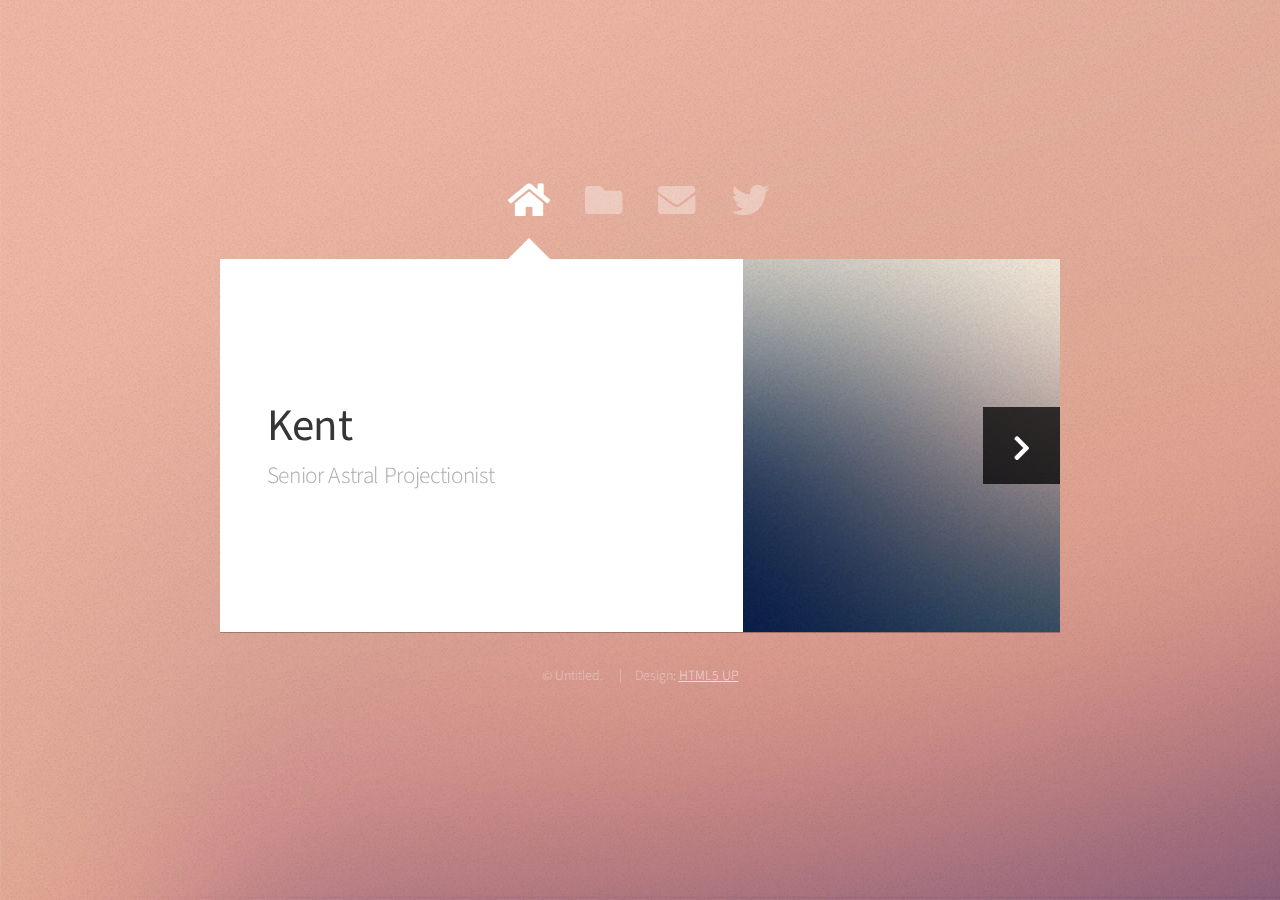
<file: index.html>
<!DOCTYPE HTML>
<html>

<head>
    <title>Web Fundamentals Workshop</title>
    <meta charset="utf-8" />
    <meta name="viewport" content="width=device-width, initial-scale=1, user-scalable=no" />
    <link rel="stylesheet" href="assets/css/main.css" />
    <noscript><link rel="stylesheet" href="assets/css/noscript.css" /></noscript>
</head>

<body class="is-preload">

    <!-- Wrapper-->
    <div id="wrapper">

        <!-- Nav -->
        <nav id="nav">
            <a href="#" class="icon solid fa-home"><span>Home</span></a>
            <a href="#work" class="icon solid fa-folder"><span>Work</span></a>
            <a href="#contact" class="icon solid fa-envelope"><span>Contact</span></a>
            <a href="https://twitter.com/ajlkn" class="icon brands fa-twitter"><span>Twitter</span></a>
        </nav>

        <!-- Main -->
        <div id="main">

            <!-- Me -->
            <article id="home" class="panel intro">
                <header>
                    <h1>Kent</h1>
                    <p>Senior Astral Projectionist</p>
                </header>
                <a href="#work" class="jumplink pic">
                    <span class="arrow icon solid fa-chevron-right"><span>See my work</span></span>
                    <img src="images/me.jpg" alt="" />
                </a>
            </article>

            <!-- Work -->
            <article id="work" class="panel">
                <header>
                    <h2>上課練習</h2>
                </header>
                <p>
                    網頁程式設計程式練習
                </p>
                <section>
                    <div class="row">
                        <div class="col-4 col-6-medium col-12-small">
                            <a href="HelloHTML/index.html" class="image fit"><img src="images/hellohtml.png" alt=""></a>
                        </div>
                        <div class="col-4 col-6-medium col-12-small">
                            <a href="HelloJavaScript/index.html" class="image fit"><img src="images/pic02.jpg" alt=""></a>
                        </div>
                        <div class="col-4 col-6-medium col-12-small">
                            <a href="boxmoble/box_model.html" class="image fit"><img src="images/pic03.jpg" alt=""></a>
                        </div>
                        <div class="col-4 col-6-medium col-12-small">
                            <a href="Speech_bubble/index.html" class="image fit"><img src="images/pic04.jpg" alt=""></a>
                        </div>
                        <div class="col-4 col-6-medium col-12-small">
                            <a href="Roll _the_wheel/index.html" class="image fit"><img src="images/pic05.jpg" alt=""></a>
                        </div>
                        <div class="col-4 col-6-medium col-12-small">
                            <a href="#" class="image fit"><img src="images/pic06.jpg" alt=""></a>
                        </div>
                        <div class="col-4 col-6-medium col-12-small">
                            <a href="#" class="image fit"><img src="images/pic07.jpg" alt=""></a>
                        </div>
                        <div class="col-4 col-6-medium col-12-small">
                            <a href="#" class="image fit"><img src="images/pic08.jpg" alt=""></a>
                        </div>
                        <div class="col-4 col-6-medium col-12-small">
                            <a href="#" class="image fit"><img src="images/pic09.jpg" alt=""></a>
                        </div>
                        <div class="col-4 col-6-medium col-12-small">
                            <a href="#" class="image fit"><img src="images/pic10.jpg" alt=""></a>
                        </div>
                        <div class="col-4 col-6-medium col-12-small">
                            <a href="#" class="image fit"><img src="images/pic11.jpg" alt=""></a>
                        </div>
                        <div class="col-4 col-6-medium col-12-small">
                            <a href="#" class="image fit"><img src="images/pic12.jpg" alt=""></a>
                        </div>
                    </div>
                </section>
            </article>

            <!-- Contact -->
            <article id="contact" class="panel">
                <header>
                    <h2>Contact Me</h2>
                </header>
                <form action="#" method="post">
                    <div>
                        <div class="row">
                            <div class="col-6 col-12-medium">
                                <input type="text" name="name" placeholder="Name" />
                            </div>
                            <div class="col-6 col-12-medium">
                                <input type="text" name="email" placeholder="Email" />
                            </div>
                            <div class="col-12">
                                <input type="text" name="subject" placeholder="Subject" />
                            </div>
                            <div class="col-12">
                                <textarea name="message" placeholder="Message" rows="6"></textarea>
                            </div>
                            <div class="col-12">
                                <input type="submit" value="Send Message" />
                            </div>
                        </div>
                    </div>
                </form>
            </article>

        </div>

        <!-- Footer -->
        <div id="footer">
            <ul class="copyright">
                <li>&copy; Untitled.</li>
                <li>Design: <a href="http://html5up.net">HTML5 UP</a></li>
            </ul>
        </div>

    </div>

    <!-- Scripts -->
    <script src="assets/js/jquery.min.js"></script>
    <script src="assets/js/browser.min.js"></script>
    <script src="assets/js/breakpoints.min.js"></script>
    <script src="assets/js/util.js"></script>
    <script src="assets/js/main.js"></script>

</body>

</html>
</file>
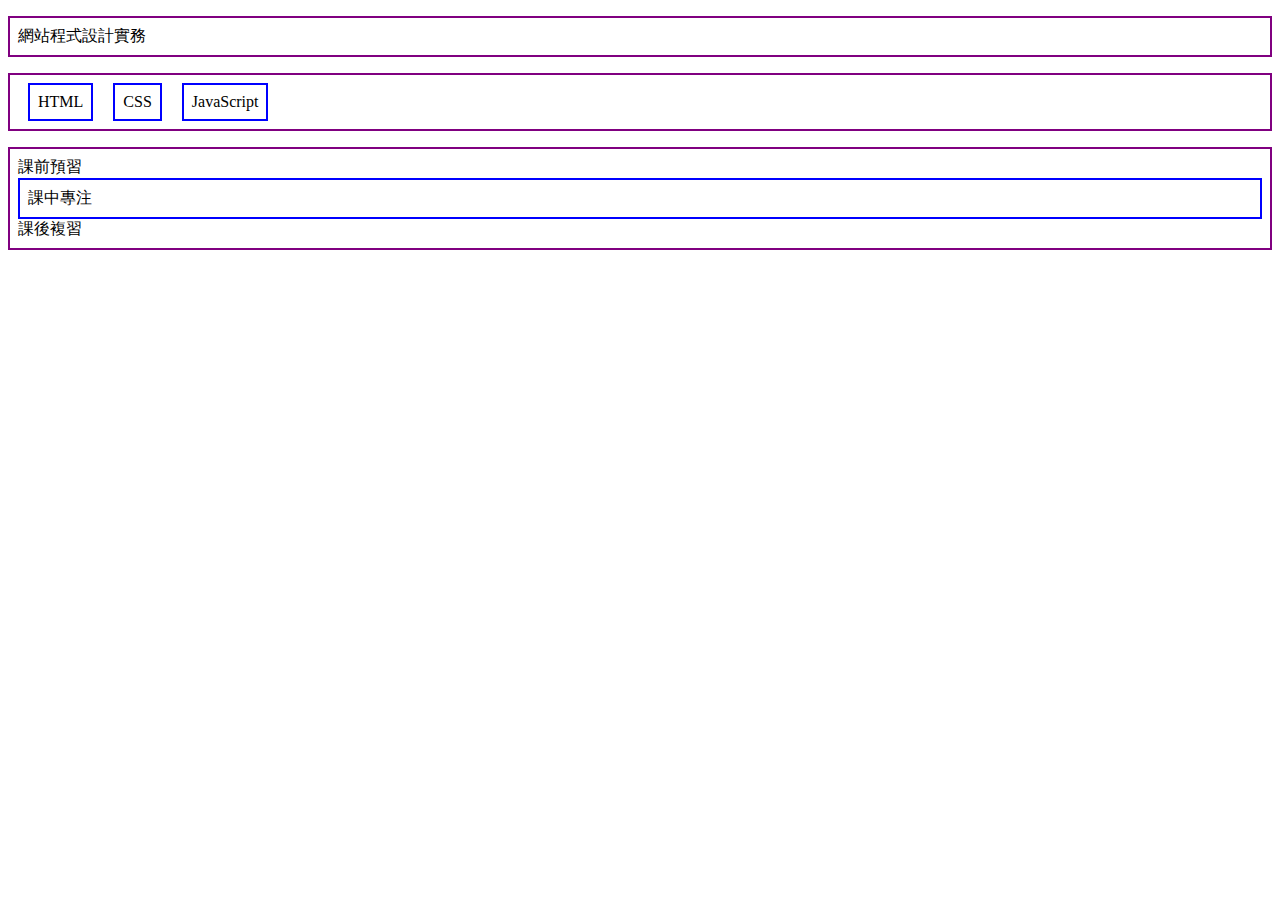
<file: boxmoble/index.html>
<!DOCTYPE html>
<html>

<head>
    <meta charset="utf-8">
    <title></title>
    <link rel="stylesheet" href="style.css">
</head>

<body>
    <p>網站程式設計實務</p>
    <ul>
        <li>HTML</li>
        <li>CSS</li>
        <li>JavaScript</li>
    </ul>
    <p>課前預習<span class="block">課中專注</span>課後<span>複習</span></p>
</body>

</html>
</file>
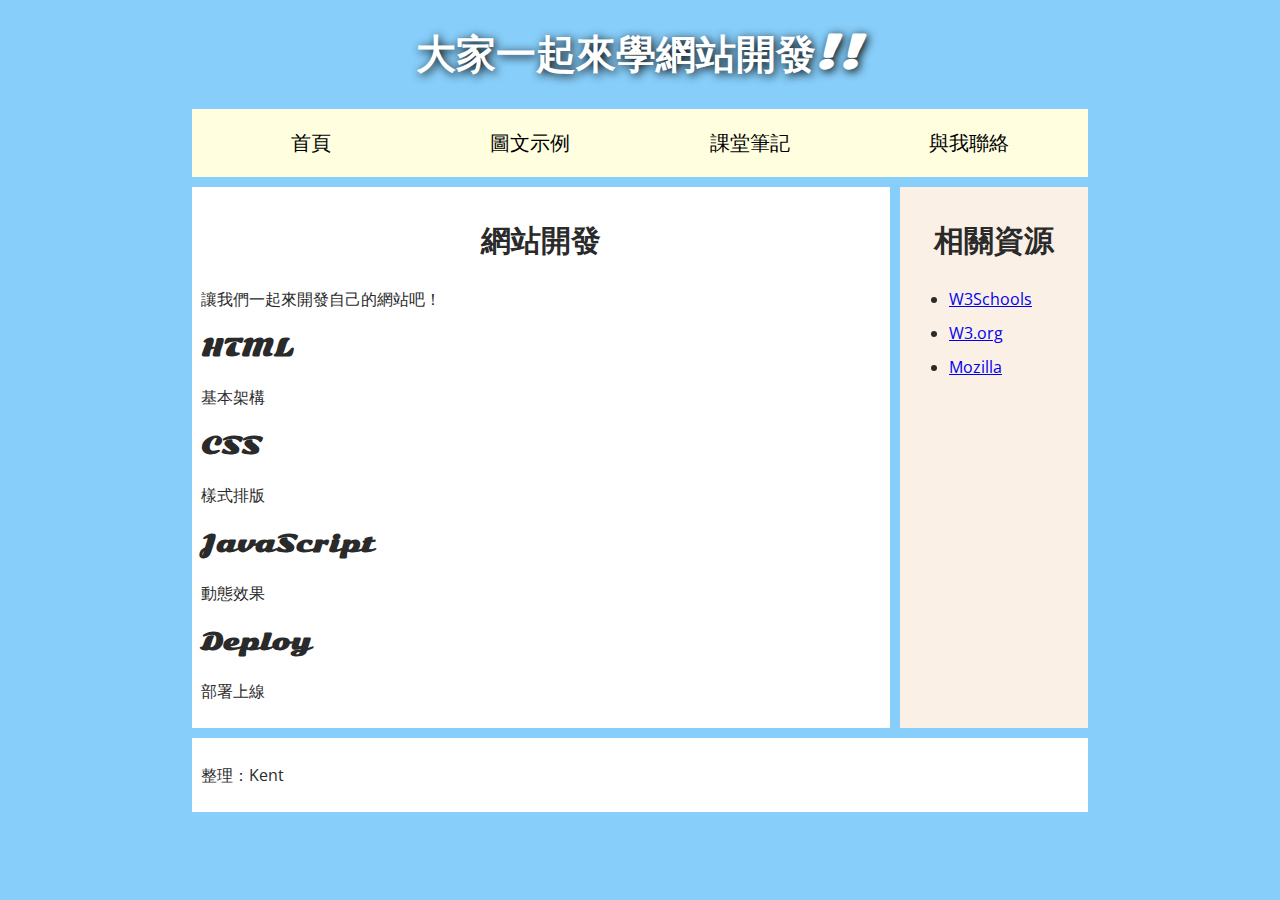
<file: HelloHTML/index.html>
<!DOCTYPE html>
<html>
    <head>
        <meta charset="utf-8">
        <title>My Web</title>
        <link rel="stylesheet" href="https://fonts.googleapis.com/css?family=Open+Sans+Condensed:300|Sonsie+One">
        <link rel="stylesheet" href="style.css">
    </head>
    <body>
        <header>
            <h1>大家一起來學網站開發!!</h1>
        </header>
        <nav>
            <ul>
                <li><a href="#">首頁</a></li>
                <li><a href="images.html">圖文示例</a></li>
                <li><a href="#">課堂筆記</a></li>
                <li><a href="contact_us.html">與我聯絡</a></li>
            </ul>
        </nav>
        <main>
            <article>
                <h2>網站開發</h2>
                <p>讓我們一起來開發自己的網站吧！</p>
                <h3>HTML</h3>
                <p>基本架構</p>
                <h3>CSS</h3>
                <p>樣式排版</p>
                <h3>JavaScript</h3>
                <p>動態效果</p>
                <h3>Deploy</h3>
                <p>部署上線</p>
            </article>
            <aside>
                <h2>相關資源</h2>
                <ul>
                    <li><a target="_blank" href="https://www.w3schools.com/tags/tag_html.asp">W3Schools</a></li>
                    <li><a target="_blank" href="https://html.spec.whatwg.org/">W3.org</a></li>
                    <li><a target="_blank" href="https://developer.mozilla.org/zh-TW/docs/Learn/HTML/Introduction_to_HTML">Mozilla</a></li>
                </ul>
            </aside>
        </main>
        <footer>
            <p>整理：Kent</p>
        </footer>
    </body>
</html>
</file>
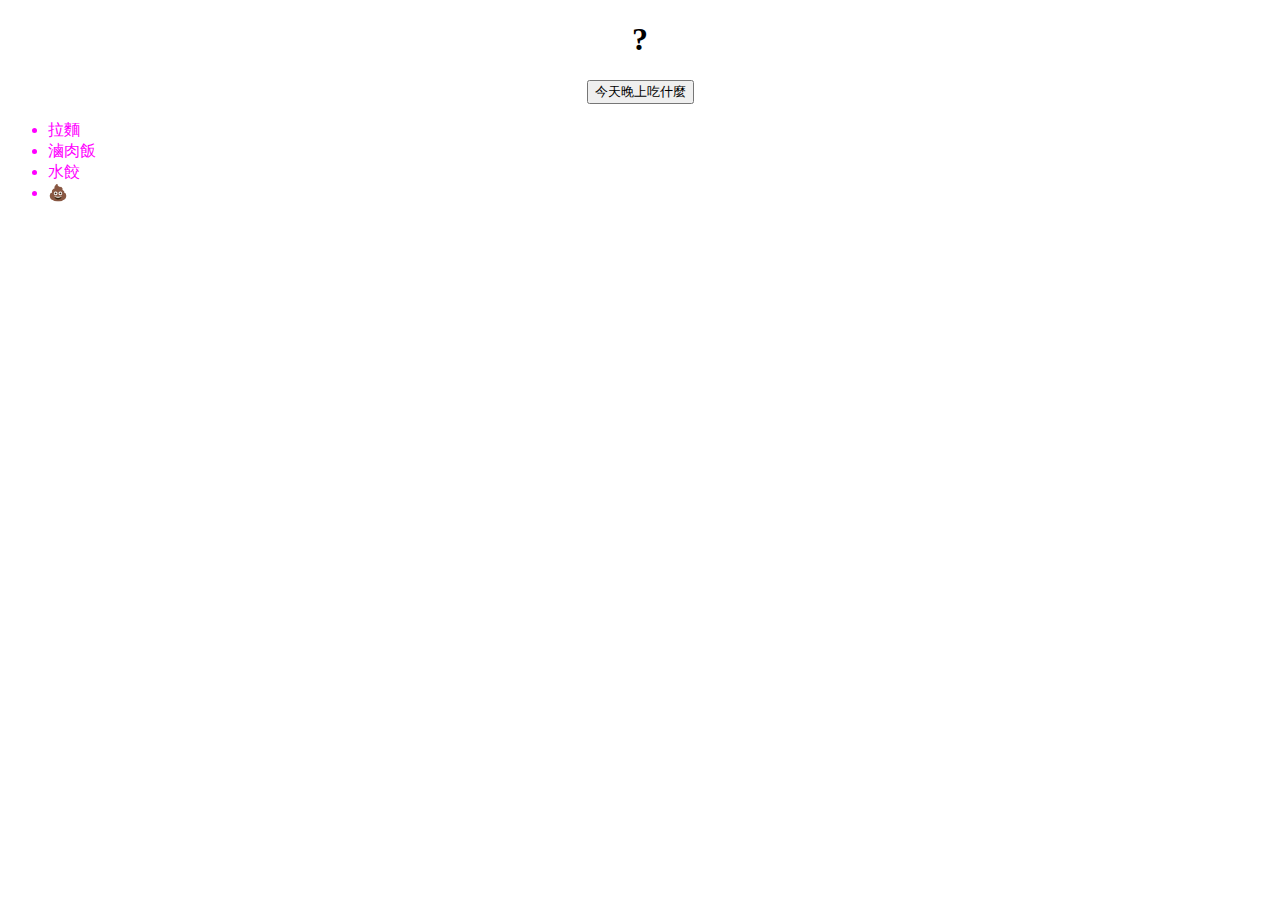
<file: HelloJavaScript/index.html>
<!DOCTYPE html>
<html>

<head>
    <meta charset="utf-8">
    <title></title>
    <link rel="stylesheet" href="style.css">
</head>

<body>
    <h1>?</h1>
    <input type="button" value="今天晚上吃什麼">
    <ul>
        <li>拉麵</li>
        <li>滷肉飯</li>
        <li>水餃</li>
        <li>💩</li>
    </ul>
    <script src="https://code.jquery.com/jquery-3.6.0.min.js"></script>
    <script src="main.js" async defer></script>
</body>

</html>
</file>
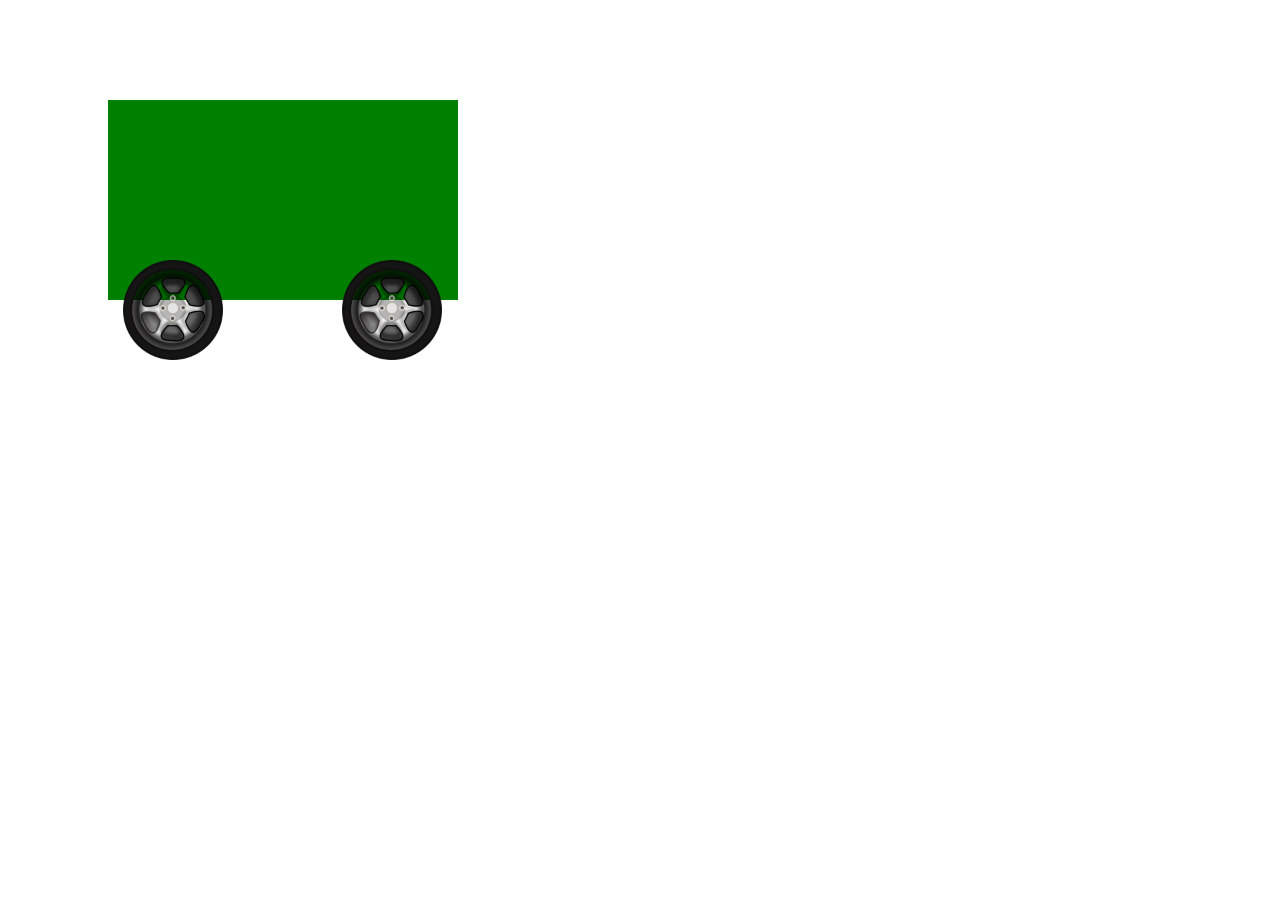
<file: Roll _the_wheel/index.html>
<!DOCTYPE html>
<html>

<head>
    <meta charset="utf-8">
    <title></title>
    <link rel="stylesheet" href="style.css">
</head>

<body>
    <div id="rect"></div>
    <img id="wheel1" src="wheel-md.png">
    <img id="wheel2" src="wheel-md.png">
</body>

</html>
</file>
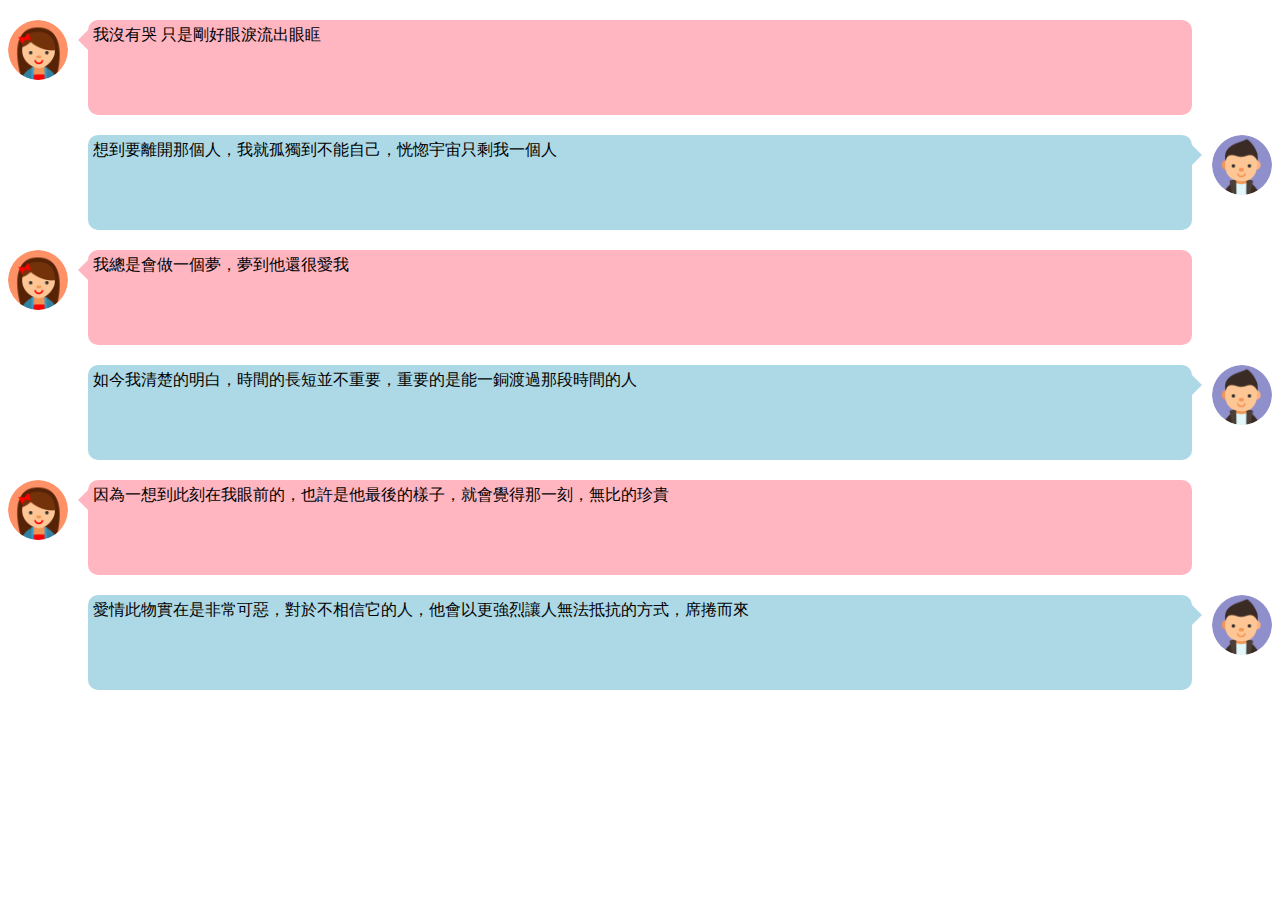
<file: Speech_bubble/index.html>
<!DOCTYPE html>
<html>

<head>
    <meta charset="utf-8">
    <title></title>
    <link rel="stylesheet" href="style.css">
</head>

<body>
    <div class="chatOdd">
        <img src="girl.png">
        <div class="triAngleToLeft"></div>
        <div class="textRight">我沒有哭 只是剛好眼淚流出眼眶</div>
    </div>
    <div class="chatEven">
        <img src="boy.png">
        <div class="triAngleToRight"></div>
        <div class="textLeft">想到要離開那個人，我就孤獨到不能自己，恍惚宇宙只剩我一個人</div>
    </div>
    <div class="chatOdd">
        <img src="girl.png">
        <div class="triAngleToLeft"></div>
        <div class="textRight">我總是會做一個夢，夢到他還很愛我</div>
    </div>

    <div class="chatEven">
        <img src="boy.png">
        <div class="triAngleToRight"></div>
        <div class="textLeft">如今我清楚的明白，時間的長短並不重要，重要的是能一銅渡過那段時間的人</div>
    </div>

    <div class="chatOdd">
        <img src="girl.png">
        <div class="triAngleToLeft"></div>
        <div class="textRight">因為一想到此刻在我眼前的，也許是他最後的樣子，就會覺得那一刻，無比的珍貴</div>
    </div>

    <div class="chatEven">
        <img src="boy.png">
        <div class="triAngleToRight"></div>
        <div class="textLeft">愛情此物實在是非常可惡，對於不相信它的人，他會以更強烈讓人無法抵抗的方式，席捲而來</div>
    </div>
</body>

</html>
</file>
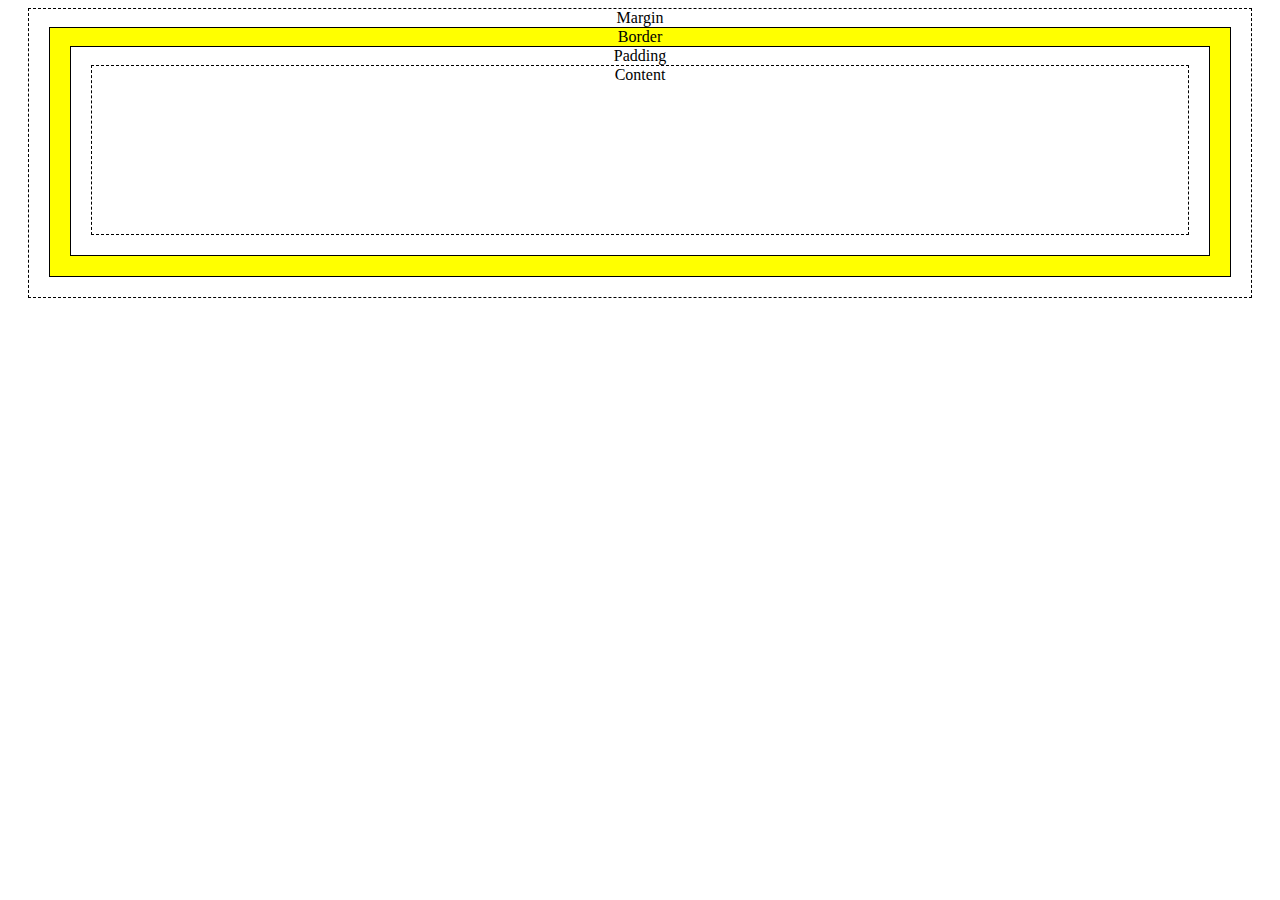
<file: boxmoble/box_model.html>
<!DOCTYPE html>
<html>

<head>
    <meta charset="utf-8">
    <title></title>
    <link rel="stylesheet" href="style_box_model.css">
</head>

<body>
    <div id="BoxMargin">Margin
        <div id="BoxBorder">Border
            <div id="BoxPadding">Padding
                <div id="BoxContent">Content</div>
            </div>
        </div>
    </div>
</body>

</html>
</file>
<file: assets/css/noscript.css>
/* Wrapper */

	#wrapper {
		opacity: 1 !important;
	}

/* Nav */

	#nav a {
		opacity: 1.0;
	}

		#nav a:before, #nav a:after {
			display: none;
		}

		#nav a span {
			top: 0;
			opacity: 1.0;
		}

			#nav a span:after {
				display: none;
			}

/* Main */

	#main {
		background: none;
		box-shadow: none;
	}

		#main > .panel {
			background: #ffffff;
			margin-bottom: 2em;
		}

			#main > .panel:last-child {
				margin-bottom: 0;
			}
</file>
<file: boxmoble/style.css>
p,
ul {
    border: 2px solid purple;
    padding: .5em;
}

.block,
li {
    border: 2px solid blue;
    padding: .5em;
}

ul {
    display: flex;
    list-style: none;
}

li {
    margin: 0px 10px;
}

.block {
    display: block;
}
</file>
<file: HelloHTML/style.css>
/* || General setup */

html, body {
    margin: 0;
    padding: 0;
  }
  
  html {
    font-size: 10px;
    background-color: lightskyblue;
  }
  
  body {
    width: 70%;
    margin: 0 auto;
  }
  
  /* || typography */
  
  h1, h2, h3 {
    font-family: 'Sonsie One', cursive;
    color: #2a2a2a;
  }
  
  p, input, li {
    font-family: 'Open Sans Condensed', sans-serif;
    color: #2a2a2a;
  }
  
  h1 {
    font-size: 4rem;
    text-align: center;
    color: white;
    text-shadow: 2px 2px 10px black;
  }
  
  h2 {
    font-size: 3rem;
    text-align: center;
  }
  
  h3 {
    font-size: 2.2rem;
  }
  
  p, li {
    font-size: 1.6rem;
    line-height: 1.5;
  }
  
  /* || header layout */
  
  nav, article, aside, footer {
    background-color: white;
    padding: 1%;
  }
  
  nav {
    height: 50px;
    background-color: lightyellow;
    display: flex;
    margin-bottom: 10px;
  }
  
  nav ul {
    padding: 0;
    list-style-type: none;
    flex: 2;
    display: flex;
  }
  
  nav li {
    display: inline;
    text-align: center;
    flex: 1;
  }
  
  nav a {
    display: inline-block;
    font-size: 2rem;
    text-transform: uppercase;
    text-decoration: none;
    color: black;
  }
  
  nav form {
    flex: 1;
    display: flex;
    align-items: center;
    height: 100%;
    padding: 0 2em;
  }
  
  input {
    font-size: 1.6rem;
    height: 32px;
  }
  
  input[type="search"] {
    flex: 3;
  }
  
  input[type="submit"] {
    flex: 1;
    margin-left: 1rem;
    background: #333;
    border: 0;
    color: white;
  }
  
  /* || main layout */
  
  main {
    display: flex;
  }
  
  article {
    flex: 4;
  }
  
  aside {
    flex: 1;
    margin-left: 10px;
    background-color: linen;
  }
  
  aside li {
    padding-bottom: 10px;
  }
  
  footer {
    margin-top: 10px;
  }
</file>
<file: HelloJavaScript/style.css>
body{
    text-align: center;
    }
li{
    text-align: left;
    color: #FF00FF;
}
</file>
<file: Roll _the_wheel/style.css>
div {
    width: 350px;
    height: 200px;
    margin: 100px 0px 0px 100px;
    background-color: green;
}

img {
    width: 100px;
    height: 100px;
    margin: -40px 0px 0px 115px;
}

img {
    -webkit-animation: 'rotate1' 3s linear infinite;
    animation: 'rotate1' 3s linear infinite;
}

@-webkit-keyframes rotate1 {
    from {
        transform: rotate(0deg);
    }
    to {
        transform: rotate(360deg);
    }
}

@keyframes rotate1 {
    from {
        transform: rotate(0deg);
    }
    to {
        transform: rotate(360deg);
    }
}
</file>
<file: Speech_bubble/style.css>
img {
    width: 60px;
    height: 60px;
    border-radius: 50%;
}

.chatOdd img {
    float: left;
}

.chatEven img {
    float: right;
}

.textLeft,
.textRight {
    height: 85px;
    margin: 20px 80px;
    padding: 5px;
    border-radius: 10px;
}

.textLeft {
    background-color: lightblue;
}

.textRight {
    background-color: lightpink;
}

.triAngleToLeft {
    border-color: transparent lightpink transparent transparent;
    border-style: solid;
    border-width: 10px;
    width: 0px;
    height: 0px;
    float: left;
    margin-top: 10px;
}

.triAngleToRight {
    border-color: transparent transparent transparent lightblue;
    border-style: solid;
    border-width: 10px;
    width: 0px;
    height: 0px;
    float: right;
    margin-top: 10px;
}
</file>
<file: boxmoble/style_box_model.css>
div {
    border: 1px solid black;
    margin: 20px;
    text-align: center;
    margin-top: 0px;
}

#BoxContent {
    padding-bottom: 150px;
    border: 1px dashed black;
}

#BoxMargin {
    border: 1px dashed black;
}

#BoxBorder {
    background-color: yellow;
}

#BoxPadding {
    background-color: white;
}
</file>
<file: assets/css/main.css>
@import url("https://fonts.googleapis.com/css?family=Source+Sans+Pro:300,400,300italic,400italic");
@import url("fontawesome-all.min.css");

html, body, div, span, applet, object,
iframe, h1, h2, h3, h4, h5, h6, p, blockquote,
pre, a, abbr, acronym, address, big, cite,
code, del, dfn, em, img, ins, kbd, q, s, samp,
small, strike, strong, sub, sup, tt, var, b,
u, i, center, dl, dt, dd, ol, ul, li, fieldset,
form, label, legend, table, caption, tbody,
tfoot, thead, tr, th, td, article, aside,
canvas, details, embed, figure, figcaption,
footer, header, hgroup, menu, nav, output, ruby,
section, summary, time, mark, audio, video {
	margin: 0;
	padding: 0;
	border: 0;
	font-size: 100%;
	font: inherit;
	vertical-align: baseline;}

article, aside, details, figcaption, figure,
footer, header, hgroup, menu, nav, section {
	display: block;}

body {
	line-height: 1;
}

ol, ul {
	list-style: none;
}

blockquote, q {
	quotes: none;
}

	blockquote:before, blockquote:after, q:before, q:after {
		content: '';
		content: none;
	}

table {
	border-collapse: collapse;
	border-spacing: 0;
}

body {
	-webkit-text-size-adjust: none;
}

mark {
	background-color: transparent;
	color: inherit;
}

input::-moz-focus-inner {
	border: 0;
	padding: 0;
}

input, select, textarea {
	-moz-appearance: none;
	-webkit-appearance: none;
	-ms-appearance: none;
	appearance: none;
}

/* Row */

	.row {
		display: flex;
		flex-wrap: wrap;
		box-sizing: border-box;
		align-items: stretch;
	}

		.row > * {
			box-sizing: border-box;
		}

		.row.gtr-uniform > * > :last-child {
			margin-bottom: 0;
		}

		.row.aln-left {
			justify-content: flex-start;
		}

		.row.aln-center {
			justify-content: center;
		}

		.row.aln-right {
			justify-content: flex-end;
		}

		.row.aln-top {
			align-items: flex-start;
		}

		.row.aln-middle {
			align-items: center;
		}

		.row.aln-bottom {
			align-items: flex-end;
		}

		.row > .imp {
			order: -1;
		}

		.row > .col-1 {
			width: 8.33333%;
		}

		.row > .off-1 {
			margin-left: 8.33333%;
		}

		.row > .col-2 {
			width: 16.66667%;
		}

		.row > .off-2 {
			margin-left: 16.66667%;
		}

		.row > .col-3 {
			width: 25%;
		}

		.row > .off-3 {
			margin-left: 25%;
		}

		.row > .col-4 {
			width: 33.33333%;
		}

		.row > .off-4 {
			margin-left: 33.33333%;
		}

		.row > .col-5 {
			width: 41.66667%;
		}

		.row > .off-5 {
			margin-left: 41.66667%;
		}

		.row > .col-6 {
			width: 50%;
		}

		.row > .off-6 {
			margin-left: 50%;
		}

		.row > .col-7 {
			width: 58.33333%;
		}

		.row > .off-7 {
			margin-left: 58.33333%;
		}

		.row > .col-8 {
			width: 66.66667%;
		}

		.row > .off-8 {
			margin-left: 66.66667%;
		}

		.row > .col-9 {
			width: 75%;
		}

		.row > .off-9 {
			margin-left: 75%;
		}

		.row > .col-10 {
			width: 83.33333%;
		}

		.row > .off-10 {
			margin-left: 83.33333%;
		}

		.row > .col-11 {
			width: 91.66667%;
		}

		.row > .off-11 {
			margin-left: 91.66667%;
		}

		.row > .col-12 {
			width: 100%;
		}

		.row > .off-12 {
			margin-left: 100%;
		}

		.row.gtr-0 {
			margin-top: 0em;
			margin-left: 0em;
		}

			.row.gtr-0 > * {
				padding: 0em 0 0 0em;
			}

			.row.gtr-0.gtr-uniform {
				margin-top: 0em;
			}

				.row.gtr-0.gtr-uniform > * {
					padding-top: 0em;
				}

		.row.gtr-25 {
			margin-top: -0.3125em;
			margin-left: -0.3125em;
		}

			.row.gtr-25 > * {
				padding: 0.3125em 0 0 0.3125em;
			}

			.row.gtr-25.gtr-uniform {
				margin-top: -0.3125em;
			}

				.row.gtr-25.gtr-uniform > * {
					padding-top: 0.3125em;
				}

		.row.gtr-50 {
			margin-top: -0.625em;
			margin-left: -0.625em;
		}

			.row.gtr-50 > * {
				padding: 0.625em 0 0 0.625em;
			}

			.row.gtr-50.gtr-uniform {
				margin-top: -0.625em;
			}

				.row.gtr-50.gtr-uniform > * {
					padding-top: 0.625em;
				}

		.row {
			margin-top: -1.25em;
			margin-left: -1.25em;
		}

			.row > * {
				padding: 1.25em 0 0 1.25em;
			}

			.row.gtr-uniform {
				margin-top: -1.25em;
			}

				.row.gtr-uniform > * {
					padding-top: 1.25em;
				}

		.row.gtr-150 {
			margin-top: -1.875em;
			margin-left: -1.875em;
		}

			.row.gtr-150 > * {
				padding: 1.875em 0 0 1.875em;
			}

			.row.gtr-150.gtr-uniform {
				margin-top: -1.875em;
			}

				.row.gtr-150.gtr-uniform > * {
					padding-top: 1.875em;
				}

		.row.gtr-200 {
			margin-top: -2.5em;
			margin-left: -2.5em;
		}

			.row.gtr-200 > * {
				padding: 2.5em 0 0 2.5em;
			}

			.row.gtr-200.gtr-uniform {
				margin-top: -2.5em;
			}

				.row.gtr-200.gtr-uniform > * {
					padding-top: 2.5em;
				}

		@media screen and (max-width: 1680px) {

			.row {
				display: flex;
				flex-wrap: wrap;
				box-sizing: border-box;
				align-items: stretch;
			}

				.row > * {
					box-sizing: border-box;
				}

				.row.gtr-uniform > * > :last-child {
					margin-bottom: 0;
				}

				.row.aln-left {
					justify-content: flex-start;
				}

				.row.aln-center {
					justify-content: center;
				}

				.row.aln-right {
					justify-content: flex-end;
				}

				.row.aln-top {
					align-items: flex-start;
				}

				.row.aln-middle {
					align-items: center;
				}

				.row.aln-bottom {
					align-items: flex-end;
				}

				.row > .imp-xlarge {
					order: -1;
				}

				.row > .col-1-xlarge {
					width: 8.33333%;
				}

				.row > .off-1-xlarge {
					margin-left: 8.33333%;
				}

				.row > .col-2-xlarge {
					width: 16.66667%;
				}

				.row > .off-2-xlarge {
					margin-left: 16.66667%;
				}

				.row > .col-3-xlarge {
					width: 25%;
				}

				.row > .off-3-xlarge {
					margin-left: 25%;
				}

				.row > .col-4-xlarge {
					width: 33.33333%;
				}

				.row > .off-4-xlarge {
					margin-left: 33.33333%;
				}

				.row > .col-5-xlarge {
					width: 41.66667%;
				}

				.row > .off-5-xlarge {
					margin-left: 41.66667%;
				}

				.row > .col-6-xlarge {
					width: 50%;
				}

				.row > .off-6-xlarge {
					margin-left: 50%;
				}

				.row > .col-7-xlarge {
					width: 58.33333%;
				}

				.row > .off-7-xlarge {
					margin-left: 58.33333%;
				}

				.row > .col-8-xlarge {
					width: 66.66667%;
				}

				.row > .off-8-xlarge {
					margin-left: 66.66667%;
				}

				.row > .col-9-xlarge {
					width: 75%;
				}

				.row > .off-9-xlarge {
					margin-left: 75%;
				}

				.row > .col-10-xlarge {
					width: 83.33333%;
				}

				.row > .off-10-xlarge {
					margin-left: 83.33333%;
				}

				.row > .col-11-xlarge {
					width: 91.66667%;
				}

				.row > .off-11-xlarge {
					margin-left: 91.66667%;
				}

				.row > .col-12-xlarge {
					width: 100%;
				}

				.row > .off-12-xlarge {
					margin-left: 100%;
				}

				.row.gtr-0 {
					margin-top: 0em;
					margin-left: 0em;
				}

					.row.gtr-0 > * {
						padding: 0em 0 0 0em;
					}

					.row.gtr-0.gtr-uniform {
						margin-top: 0em;
					}

						.row.gtr-0.gtr-uniform > * {
							padding-top: 0em;
						}

				.row.gtr-25 {
					margin-top: -0.3125em;
					margin-left: -0.3125em;
				}

					.row.gtr-25 > * {
						padding: 0.3125em 0 0 0.3125em;
					}

					.row.gtr-25.gtr-uniform {
						margin-top: -0.3125em;
					}

						.row.gtr-25.gtr-uniform > * {
							padding-top: 0.3125em;
						}

				.row.gtr-50 {
					margin-top: -0.625em;
					margin-left: -0.625em;
				}

					.row.gtr-50 > * {
						padding: 0.625em 0 0 0.625em;
					}

					.row.gtr-50.gtr-uniform {
						margin-top: -0.625em;
					}

						.row.gtr-50.gtr-uniform > * {
							padding-top: 0.625em;
						}

				.row {
					margin-top: -1.25em;
					margin-left: -1.25em;
				}

					.row > * {
						padding: 1.25em 0 0 1.25em;
					}

					.row.gtr-uniform {
						margin-top: -1.25em;
					}

						.row.gtr-uniform > * {
							padding-top: 1.25em;
						}

				.row.gtr-150 {
					margin-top: -1.875em;
					margin-left: -1.875em;
				}

					.row.gtr-150 > * {
						padding: 1.875em 0 0 1.875em;
					}

					.row.gtr-150.gtr-uniform {
						margin-top: -1.875em;
					}

						.row.gtr-150.gtr-uniform > * {
							padding-top: 1.875em;
						}

				.row.gtr-200 {
					margin-top: -2.5em;
					margin-left: -2.5em;
				}

					.row.gtr-200 > * {
						padding: 2.5em 0 0 2.5em;
					}

					.row.gtr-200.gtr-uniform {
						margin-top: -2.5em;
					}

						.row.gtr-200.gtr-uniform > * {
							padding-top: 2.5em;
						}

		}

		@media screen and (max-width: 1280px) {

			.row {
				display: flex;
				flex-wrap: wrap;
				box-sizing: border-box;
				align-items: stretch;
			}

				.row > * {
					box-sizing: border-box;
				}

				.row.gtr-uniform > * > :last-child {
					margin-bottom: 0;
				}

				.row.aln-left {
					justify-content: flex-start;
				}

				.row.aln-center {
					justify-content: center;
				}

				.row.aln-right {
					justify-content: flex-end;
				}

				.row.aln-top {
					align-items: flex-start;
				}

				.row.aln-middle {
					align-items: center;
				}

				.row.aln-bottom {
					align-items: flex-end;
				}

				.row > .imp-large {
					order: -1;
				}

				.row > .col-1-large {
					width: 8.33333%;
				}

				.row > .off-1-large {
					margin-left: 8.33333%;
				}

				.row > .col-2-large {
					width: 16.66667%;
				}

				.row > .off-2-large {
					margin-left: 16.66667%;
				}

				.row > .col-3-large {
					width: 25%;
				}

				.row > .off-3-large {
					margin-left: 25%;
				}

				.row > .col-4-large {
					width: 33.33333%;
				}

				.row > .off-4-large {
					margin-left: 33.33333%;
				}

				.row > .col-5-large {
					width: 41.66667%;
				}

				.row > .off-5-large {
					margin-left: 41.66667%;
				}

				.row > .col-6-large {
					width: 50%;
				}

				.row > .off-6-large {
					margin-left: 50%;
				}

				.row > .col-7-large {
					width: 58.33333%;
				}

				.row > .off-7-large {
					margin-left: 58.33333%;
				}

				.row > .col-8-large {
					width: 66.66667%;
				}

				.row > .off-8-large {
					margin-left: 66.66667%;
				}

				.row > .col-9-large {
					width: 75%;
				}

				.row > .off-9-large {
					margin-left: 75%;
				}

				.row > .col-10-large {
					width: 83.33333%;
				}

				.row > .off-10-large {
					margin-left: 83.33333%;
				}

				.row > .col-11-large {
					width: 91.66667%;
				}

				.row > .off-11-large {
					margin-left: 91.66667%;
				}

				.row > .col-12-large {
					width: 100%;
				}

				.row > .off-12-large {
					margin-left: 100%;
				}

				.row.gtr-0 {
					margin-top: 0em;
					margin-left: 0em;
				}

					.row.gtr-0 > * {
						padding: 0em 0 0 0em;
					}

					.row.gtr-0.gtr-uniform {
						margin-top: 0em;
					}

						.row.gtr-0.gtr-uniform > * {
							padding-top: 0em;
						}

				.row.gtr-25 {
					margin-top: -0.3125em;
					margin-left: -0.3125em;
				}

					.row.gtr-25 > * {
						padding: 0.3125em 0 0 0.3125em;
					}

					.row.gtr-25.gtr-uniform {
						margin-top: -0.3125em;
					}

						.row.gtr-25.gtr-uniform > * {
							padding-top: 0.3125em;
						}

				.row.gtr-50 {
					margin-top: -0.625em;
					margin-left: -0.625em;
				}

					.row.gtr-50 > * {
						padding: 0.625em 0 0 0.625em;
					}

					.row.gtr-50.gtr-uniform {
						margin-top: -0.625em;
					}

						.row.gtr-50.gtr-uniform > * {
							padding-top: 0.625em;
						}

				.row {
					margin-top: -1.25em;
					margin-left: -1.25em;
				}

					.row > * {
						padding: 1.25em 0 0 1.25em;
					}

					.row.gtr-uniform {
						margin-top: -1.25em;
					}

						.row.gtr-uniform > * {
							padding-top: 1.25em;
						}

				.row.gtr-150 {
					margin-top: -1.875em;
					margin-left: -1.875em;
				}

					.row.gtr-150 > * {
						padding: 1.875em 0 0 1.875em;
					}

					.row.gtr-150.gtr-uniform {
						margin-top: -1.875em;
					}

						.row.gtr-150.gtr-uniform > * {
							padding-top: 1.875em;
						}

				.row.gtr-200 {
					margin-top: -2.5em;
					margin-left: -2.5em;
				}

					.row.gtr-200 > * {
						padding: 2.5em 0 0 2.5em;
					}

					.row.gtr-200.gtr-uniform {
						margin-top: -2.5em;
					}

						.row.gtr-200.gtr-uniform > * {
							padding-top: 2.5em;
						}

		}

		@media screen and (max-width: 980px) {

			.row {
				display: flex;
				flex-wrap: wrap;
				box-sizing: border-box;
				align-items: stretch;
			}

				.row > * {
					box-sizing: border-box;
				}

				.row.gtr-uniform > * > :last-child {
					margin-bottom: 0;
				}

				.row.aln-left {
					justify-content: flex-start;
				}

				.row.aln-center {
					justify-content: center;
				}

				.row.aln-right {
					justify-content: flex-end;
				}

				.row.aln-top {
					align-items: flex-start;
				}

				.row.aln-middle {
					align-items: center;
				}

				.row.aln-bottom {
					align-items: flex-end;
				}

				.row > .imp-medium {
					order: -1;
				}

				.row > .col-1-medium {
					width: 8.33333%;
				}

				.row > .off-1-medium {
					margin-left: 8.33333%;
				}

				.row > .col-2-medium {
					width: 16.66667%;
				}

				.row > .off-2-medium {
					margin-left: 16.66667%;
				}

				.row > .col-3-medium {
					width: 25%;
				}

				.row > .off-3-medium {
					margin-left: 25%;
				}

				.row > .col-4-medium {
					width: 33.33333%;
				}

				.row > .off-4-medium {
					margin-left: 33.33333%;
				}

				.row > .col-5-medium {
					width: 41.66667%;
				}

				.row > .off-5-medium {
					margin-left: 41.66667%;
				}

				.row > .col-6-medium {
					width: 50%;
				}

				.row > .off-6-medium {
					margin-left: 50%;
				}

				.row > .col-7-medium {
					width: 58.33333%;
				}

				.row > .off-7-medium {
					margin-left: 58.33333%;
				}

				.row > .col-8-medium {
					width: 66.66667%;
				}

				.row > .off-8-medium {
					margin-left: 66.66667%;
				}

				.row > .col-9-medium {
					width: 75%;
				}

				.row > .off-9-medium {
					margin-left: 75%;
				}

				.row > .col-10-medium {
					width: 83.33333%;
				}

				.row > .off-10-medium {
					margin-left: 83.33333%;
				}

				.row > .col-11-medium {
					width: 91.66667%;
				}

				.row > .off-11-medium {
					margin-left: 91.66667%;
				}

				.row > .col-12-medium {
					width: 100%;
				}

				.row > .off-12-medium {
					margin-left: 100%;
				}

				.row.gtr-0 {
					margin-top: 0em;
					margin-left: 0em;
				}

					.row.gtr-0 > * {
						padding: 0em 0 0 0em;
					}

					.row.gtr-0.gtr-uniform {
						margin-top: 0em;
					}

						.row.gtr-0.gtr-uniform > * {
							padding-top: 0em;
						}

				.row.gtr-25 {
					margin-top: -0.3125em;
					margin-left: -0.3125em;
				}

					.row.gtr-25 > * {
						padding: 0.3125em 0 0 0.3125em;
					}

					.row.gtr-25.gtr-uniform {
						margin-top: -0.3125em;
					}

						.row.gtr-25.gtr-uniform > * {
							padding-top: 0.3125em;
						}

				.row.gtr-50 {
					margin-top: -0.625em;
					margin-left: -0.625em;
				}

					.row.gtr-50 > * {
						padding: 0.625em 0 0 0.625em;
					}

					.row.gtr-50.gtr-uniform {
						margin-top: -0.625em;
					}

						.row.gtr-50.gtr-uniform > * {
							padding-top: 0.625em;
						}

				.row {
					margin-top: -1.25em;
					margin-left: -1.25em;
				}

					.row > * {
						padding: 1.25em 0 0 1.25em;
					}

					.row.gtr-uniform {
						margin-top: -1.25em;
					}

						.row.gtr-uniform > * {
							padding-top: 1.25em;
						}

				.row.gtr-150 {
					margin-top: -1.875em;
					margin-left: -1.875em;
				}

					.row.gtr-150 > * {
						padding: 1.875em 0 0 1.875em;
					}

					.row.gtr-150.gtr-uniform {
						margin-top: -1.875em;
					}

						.row.gtr-150.gtr-uniform > * {
							padding-top: 1.875em;
						}

				.row.gtr-200 {
					margin-top: -2.5em;
					margin-left: -2.5em;
				}

					.row.gtr-200 > * {
						padding: 2.5em 0 0 2.5em;
					}

					.row.gtr-200.gtr-uniform {
						margin-top: -2.5em;
					}

						.row.gtr-200.gtr-uniform > * {
							padding-top: 2.5em;
						}

		}

		@media screen and (max-width: 736px) {

			.row {
				display: flex;
				flex-wrap: wrap;
				box-sizing: border-box;
				align-items: stretch;
			}

				.row > * {
					box-sizing: border-box;
				}

				.row.gtr-uniform > * > :last-child {
					margin-bottom: 0;
				}

				.row.aln-left {
					justify-content: flex-start;
				}

				.row.aln-center {
					justify-content: center;
				}

				.row.aln-right {
					justify-content: flex-end;
				}

				.row.aln-top {
					align-items: flex-start;
				}

				.row.aln-middle {
					align-items: center;
				}

				.row.aln-bottom {
					align-items: flex-end;
				}

				.row > .imp-small {
					order: -1;
				}

				.row > .col-1-small {
					width: 8.33333%;
				}

				.row > .off-1-small {
					margin-left: 8.33333%;
				}

				.row > .col-2-small {
					width: 16.66667%;
				}

				.row > .off-2-small {
					margin-left: 16.66667%;
				}

				.row > .col-3-small {
					width: 25%;
				}

				.row > .off-3-small {
					margin-left: 25%;
				}

				.row > .col-4-small {
					width: 33.33333%;
				}

				.row > .off-4-small {
					margin-left: 33.33333%;
				}

				.row > .col-5-small {
					width: 41.66667%;
				}

				.row > .off-5-small {
					margin-left: 41.66667%;
				}

				.row > .col-6-small {
					width: 50%;
				}

				.row > .off-6-small {
					margin-left: 50%;
				}

				.row > .col-7-small {
					width: 58.33333%;
				}

				.row > .off-7-small {
					margin-left: 58.33333%;
				}

				.row > .col-8-small {
					width: 66.66667%;
				}

				.row > .off-8-small {
					margin-left: 66.66667%;
				}

				.row > .col-9-small {
					width: 75%;
				}

				.row > .off-9-small {
					margin-left: 75%;
				}

				.row > .col-10-small {
					width: 83.33333%;
				}

				.row > .off-10-small {
					margin-left: 83.33333%;
				}

				.row > .col-11-small {
					width: 91.66667%;
				}

				.row > .off-11-small {
					margin-left: 91.66667%;
				}

				.row > .col-12-small {
					width: 100%;
				}

				.row > .off-12-small {
					margin-left: 100%;
				}

				.row.gtr-0 {
					margin-top: 0em;
					margin-left: 0em;
				}

					.row.gtr-0 > * {
						padding: 0em 0 0 0em;
					}

					.row.gtr-0.gtr-uniform {
						margin-top: 0em;
					}

						.row.gtr-0.gtr-uniform > * {
							padding-top: 0em;
						}

				.row.gtr-25 {
					margin-top: -0.3125em;
					margin-left: -0.3125em;
				}

					.row.gtr-25 > * {
						padding: 0.3125em 0 0 0.3125em;
					}

					.row.gtr-25.gtr-uniform {
						margin-top: -0.3125em;
					}

						.row.gtr-25.gtr-uniform > * {
							padding-top: 0.3125em;
						}

				.row.gtr-50 {
					margin-top: -0.625em;
					margin-left: -0.625em;
				}

					.row.gtr-50 > * {
						padding: 0.625em 0 0 0.625em;
					}

					.row.gtr-50.gtr-uniform {
						margin-top: -0.625em;
					}

						.row.gtr-50.gtr-uniform > * {
							padding-top: 0.625em;
						}

				.row {
					margin-top: -1.25em;
					margin-left: -1.25em;
				}

					.row > * {
						padding: 1.25em 0 0 1.25em;
					}

					.row.gtr-uniform {
						margin-top: -1.25em;
					}

						.row.gtr-uniform > * {
							padding-top: 1.25em;
						}

				.row.gtr-150 {
					margin-top: -1.875em;
					margin-left: -1.875em;
				}

					.row.gtr-150 > * {
						padding: 1.875em 0 0 1.875em;
					}

					.row.gtr-150.gtr-uniform {
						margin-top: -1.875em;
					}

						.row.gtr-150.gtr-uniform > * {
							padding-top: 1.875em;
						}

				.row.gtr-200 {
					margin-top: -2.5em;
					margin-left: -2.5em;
				}

					.row.gtr-200 > * {
						padding: 2.5em 0 0 2.5em;
					}

					.row.gtr-200.gtr-uniform {
						margin-top: -2.5em;
					}

						.row.gtr-200.gtr-uniform > * {
							padding-top: 2.5em;
						}

		}

/* Basic */

	html {
		box-sizing: border-box;
	}

	*, *:before, *:after {
		box-sizing: inherit;
	}

	body {
		background-image: url("images/overlay.png"), url("images/bg.jpg");
		background-repeat: repeat, no-repeat;
		background-size: auto, 100% 100%;
		background-attachment: fixed;
		overflow-y: scroll;
	}

		body.is-preload *, body.is-preload *:before, body.is-preload *:after {
			-moz-animation: none !important;
			-webkit-animation: none !important;
			-ms-animation: none !important;
			animation: none !important;
			-moz-transition: none !important;
			-webkit-transition: none !important;
			-ms-transition: none !important;
			transition: none !important;
		}

	body, input, textarea, select {
		font-family: 'Source Sans Pro', sans-serif;
		font-weight: 300;
		color: #777777;
		font-size: 20pt;
		line-height: 1.75em;
	}

		@media screen and (max-width: 1680px) {

			body, input, textarea, select {
				font-size: 15pt;
			}

		}

		@media screen and (max-width: 1280px) {

			body, input, textarea, select {
				font-size: 14pt;
			}

		}

		@media screen and (max-width: 736px) {

			body, input, textarea, select {
				font-size: 12pt;
			}

		}

		@media screen and (max-width: 360px) {

			body, input, textarea, select {
				font-size: 11pt;
			}

		}

	strong, b, h1, h2, h3, h4, h5, h6 {
		font-weight: 400;
		color: #363636;
	}

	h1 {
		font-size: 2.4em;
		letter-spacing: -0.015em;
	}

	h2 {
		font-size: 1.8em;
		letter-spacing: -0.015em;
	}

	h3, h4, h5, h6 {
		font-size: 1.25em;
		letter-spacing: -0.015em;
	}

	@media screen and (max-width: 736px) {

		h1 {
			font-size: 1.75em;
		}

		h2 {
			font-size: 1.375em;
		}

		h3, h4, h5, h6 {
			font-size: 1em;
		}

	}

	blockquote {
		border-left: solid 0.5em #ddd;
		padding: 1em 0 1em 2em;
		font-style: italic;
	}

	em, i {
		font-style: italic;
	}

	hr {
		border: 0;
		border-top: solid 1px #ddd;
		padding: 1.5em 0 0 0;
		margin: 1.75em 0 0 0;
	}

	sub {
		position: relative;
		top: 0.5em;
		font-size: 0.8em;
	}

	sup {
		position: relative;
		top: -0.5em;
		font-size: 0.8em;
	}

	br.clear {
		clear: both;
	}

	p, ul, ol, dl, table, blockquote, form {
		margin-bottom: 2em;
	}

/* Table */

	table {
		width: 100%;
	}

		table.default tbody tr {
			border-bottom: solid 1px #f4f4f4;
		}

		table.default td {
			padding: 0.5em 1em 0.5em 1em;
		}

		table.default th {
			text-align: left;
			font-weight: 400;
			padding: 0.5em 1em 0.5em 1em;
		}

		table.default thead {
			border-bottom: solid 2px #f4f4f4;
		}

/* Form */

	form label {
		display: block;
		font-weight: 400;
		color: #363636;
		margin: 0 0 1em 0;
	}

	form input[type="text"],
	form input[type="email"],
	form input[type="password"],
	form select,
	form textarea {
		-webkit-appearance: none;
		border: 0;
		background: #f4f4f4;
		padding: 0.75em;
		width: 100%;
		-moz-transition: background-color .25s ease-in-out;
		-webkit-transition: background-color .25s ease-in-out;
		-ms-transition: background-color .25s ease-in-out;
		transition: background-color .25s ease-in-out;
	}

		form input[type="text"]:focus,
		form input[type="email"]:focus,
		form input[type="password"]:focus,
		form select:focus,
		form textarea:focus {
			background: #f8f8f8;
		}

	form input[type="text"],
	form input[type="email"],
	form input[type="password"],
	form select {
		line-height: 1.35em;
	}

	form ::-webkit-input-placeholder {
		color: #999;
	}

	form :-moz-placeholder {
		color: #999;
	}

	form ::-moz-placeholder {
		color: #999;
	}

	form :-ms-input-placeholder {
		color: #999;
	}

/* Section/Article */

	section, article {
		margin-bottom: 3em;
	}

		section > :last-child, section:last-child, article > :last-child, article:last-child {
			margin-bottom: 0;
		}

	header {
		margin: 0 0 1.5em 0;
	}

		header > p {
			margin: 0.5em 0 0 0;
			color: #aaa;
		}

		@media screen and (max-width: 736px) {

			header {
				margin: 0 0 1em 0;
			}

		}

/* Image */

	.image {
		display: inline-block;
	}

		.image img {
			display: block;
			width: 100%;
		}

		.image.fit {
			display: block;
			width: 100%;
		}

		.image.featured {
			display: block;
			width: 100%;
			margin: 0 0 2em 0;
		}

		.image.left {
			float: left;
			margin: 0 2em 2em 0;
		}

		.image.centered {
			display: block;
			margin: 0 0 2em 0;
		}

			.image.centered img {
				margin: 0 auto;
				width: auto;
			}

/* Button */

	input[type="button"],
	input[type="submit"],
	input[type="reset"],
	button,
	.button {
		-moz-transition: background-color .25s ease-in-out;
		-webkit-transition: background-color .25s ease-in-out;
		-ms-transition: background-color .25s ease-in-out;
		transition: background-color .25s ease-in-out;
		-webkit-appearance: none;
		display: inline-block;
		background-color: #222222;
		color: #ffffff;
		border: 0;
		cursor: pointer;
		outline: 0;
		padding: 0.7em 1.5em 0.7em 1.5em;
	}

		input[type="button"]:hover,
		input[type="submit"]:hover,
		input[type="reset"]:hover,
		button:hover,
		.button:hover {
			background-color: #333333;
		}

		input[type="button"]:active,
		input[type="submit"]:active,
		input[type="reset"]:active,
		button:active,
		.button:active {
			background-color: #444444;
		}

		input[type="button"].alt,
		input[type="submit"].alt,
		input[type="reset"].alt,
		button.alt,
		.button.alt {
			background-color: #777777;
		}

			input[type="button"].alt:hover,
			input[type="submit"].alt:hover,
			input[type="reset"].alt:hover,
			button.alt:hover,
			.button.alt:hover {
				background-color: #888888;
			}

			input[type="button"].alt:active,
			input[type="submit"].alt:active,
			input[type="reset"].alt:active,
			button.alt:active,
			.button.alt:active {
				background-color: #999999;
			}

		input[type="button"].small,
		input[type="submit"].small,
		input[type="reset"].small,
		button.small,
		.button.small {
			font-size: 0.75em;
		}

		input[type="button"].large,
		input[type="submit"].large,
		input[type="reset"].large,
		button.large,
		.button.large {
			font-size: 1.25em;
			padding: 0.5em 1.25em 0.5em 1.25em;
		}

		input[type="button"].xlarge,
		input[type="submit"].xlarge,
		input[type="reset"].xlarge,
		button.xlarge,
		.button.xlarge {
			font-size: 1.5em;
			padding: 0.5em 1.25em 0.5em 1.25em;
		}

		@media screen and (max-width: 736px) {

			input[type="button"],
			input[type="submit"],
			input[type="reset"],
			button,
			.button {
				width: 100%;
			}

		}

/* List */

	ul {
		list-style: disc;
		padding-left: 1em;
	}

		ul li {
			padding-left: 0.5em;
		}

	ol {
		list-style: decimal;
		padding-left: 1.25em;
	}

		ol li {
			padding-left: 0.25em;
		}

/* Actions */

	ul.actions {
		list-style: none;
		padding-left: 0;
	}

		ul.actions li {
			display: inline-block;
			padding-left: 0;
			margin: 0 0 0 0.5em;
		}

			ul.actions li:first-child {
				margin-left: 0;
			}

		@media screen and (max-width: 736px) {

			ul.actions li {
				display: block;
				margin: 0.75em 0 0 0;
			}

				ul.actions li:first-child {
					margin-top: 0;
				}

		}

/* Icons */

	.icon {
		text-decoration: none;
		position: relative;
		text-decoration: none;
	}

		.icon:before {
			-moz-osx-font-smoothing: grayscale;
			-webkit-font-smoothing: antialiased;
			display: inline-block;
			font-style: normal;
			font-variant: normal;
			text-rendering: auto;
			line-height: 1;
			text-transform: none !important;
			font-family: 'Font Awesome 5 Free';
			font-weight: 400;
		}

		.icon.solid:before {
			font-weight: 900;
		}

		.icon.brands:before {
			font-family: 'Font Awesome 5 Brands';
		}

		.icon:before {
			line-height: inherit;
		}

		.icon > .label {
			display: none;
		}

/* Nav */

	#nav {
		text-align: center;
		height: 4.25em;
		cursor: default;
	}

		#nav a {
			position: relative;
			display: inline-block;
			color: #ffffff;
			width: 1em;
			height: 1em;
			line-height: 0.9em;
			font-size: 2.5em;
			margin: 0 0.25em 0 0.25em;
			opacity: 0.35;
			outline: 0;
			-moz-transition: opacity .25s ease-in-out;
			-webkit-transition: opacity .25s ease-in-out;
			-ms-transition: opacity .25s ease-in-out;
			transition: opacity .25s ease-in-out;
		}

			#nav a.icon:before {
				padding-right: 0;
			}

			#nav a:before {
				font-size: 0.8em;
			}

			#nav a:after {
				content: '';
				display: block;
				position: absolute;
				left: 50%;
				bottom: -0.75em;
				margin-left: -0.5em;
				border-bottom: solid 0em #ffffff;
				border-left: solid 0.5em transparent;
				border-right: solid 0.5em transparent;
				-moz-transition: border-bottom-width .25s ease-in-out;
				-webkit-transition: border-bottom-width .25s ease-in-out;
				-ms-transition: border-bottom-width .25s ease-in-out;
				transition: border-bottom-width .25s ease-in-out;
			}

			#nav a span {
				display: block;
				position: absolute;
				background: #222222;
				color: #ffffff;
				top: -2.75em;
				font-size: 0.3em;
				height: 2.25em;
				line-height: 2.25em;
				left: 50%;
				opacity: 0;
				-moz-transition: opacity .25s ease-in-out;
				-webkit-transition: opacity .25s ease-in-out;
				-ms-transition: opacity .25s ease-in-out;
				transition: opacity .25s ease-in-out;
				width: 5.5em;
				margin-left: -2.75em;
			}

				#nav a span:after {
					content: '';
					display: block;
					position: absolute;
					bottom: -0.4em;
					left: 50%;
					margin-left: -0.6em;
					border-top: solid 0.6em #222222;
					border-left: solid 0.6em transparent;
					border-right: solid 0.6em transparent;
				}

			#nav a:hover {
				opacity: 1.0;
			}

				#nav a:hover span {
					opacity: 1.0;
				}

			#nav a.active {
				opacity: 1.0;
			}

				#nav a.active:after {
					border-bottom-width: 0.5em;
				}

		@media screen and (max-width: 980px) {

			#nav a span {
				display: none;
			}

		}

/* Wrapper */

	#wrapper {
		width: 45em;
		margin: 0 auto;
		min-height: 100vh;
		max-width: 100%;
		padding: 4em 0;
		display: -moz-flex;
		display: -webkit-flex;
		display: -ms-flex;
		display: flex;
		-moz-flex-direction: column;
		-webkit-flex-direction: column;
		-ms-flex-direction: column;
		flex-direction: column;
		-moz-align-items: center;
		-webkit-align-items: center;
		-ms-align-items: center;
		align-items: center;
		-moz-justify-content: center;
		-webkit-justify-content: center;
		-ms-justify-content: center;
		justify-content: center;
		-moz-transition: opacity 1s ease-in-out;
		-webkit-transition: opacity 1s ease-in-out;
		-ms-transition: opacity 1s ease-in-out;
		transition: opacity 1s ease-in-out;
	}

		body.is-preload #wrapper {
			opacity: 0;
		}

		@media screen and (max-width: 1280px) {

			#wrapper {
				padding: 3em 0;
				max-width: calc(100% - 6em);
			}

		}

		@media screen and (max-width: 980px) {

			#wrapper {
				padding: 1.5em 0;
				max-width: calc(100% - 8em);
			}

		}

		@media screen and (max-width: 736px) {

			#wrapper {
				padding: 1em 0;
				max-width: calc(100% - 2em);
			}

		}

		@media screen and (max-width: 360px) {

			#wrapper {
				padding: 1em 0;
				max-width: 100%;
			}

		}

/* Main */

	#main {
		position: relative;
		overflow: hidden;
		width: 100%;
		background: #ffffff;
		box-shadow: 0px 1px 0px 0px rgba(0, 0, 0, 0.25);
		-moz-transition: min-height 0.5s ease-in-out, max-height 0.5s ease-in-out;
		-webkit-transition: min-height 0.5s ease-in-out, max-height 0.5s ease-in-out;
		-ms-transition: min-height 0.5s ease-in-out, max-height 0.5s ease-in-out;
		transition: min-height 0.5s ease-in-out, max-height 0.5s ease-in-out;
	}

		#main > .panel {
			-moz-transition: opacity 0.25s ease-in-out;
			-webkit-transition: opacity 0.25s ease-in-out;
			-ms-transition: opacity 0.25s ease-in-out;
			transition: opacity 0.25s ease-in-out;
			margin-bottom: 0;
			position: relative;
			padding: 3.5em 2.5em 2.5em 2.5em;
			width: 100%;
		}

			#main > .panel.inactive {
				opacity: 0;
			}

			@media screen and (max-width: 736px) {

				#main > .panel {
					padding: 2em 1.5em 1.5em 1.5em;
				}

			}

			#main > .panel.intro {
				padding: 0;
				height: 20em;
				display: -moz-flex;
				display: -webkit-flex;
				display: -ms-flex;
				display: flex;
				-moz-flex-direction: row;
				-webkit-flex-direction: row;
				-ms-flex-direction: row;
				flex-direction: row;
				-moz-align-items: center;
				-webkit-align-items: center;
				-ms-align-items: center;
				align-items: center;
			}

				#main > .panel.intro .pic {
					text-decoration: none;
					position: relative;
					-moz-flex-grow: 0;
					-webkit-flex-grow: 0;
					-ms-flex-grow: 0;
					flex-grow: 0;
					-moz-flex-shrink: 0;
					-webkit-flex-shrink: 0;
					-ms-flex-shrink: 0;
					flex-shrink: 0;
					width: 17em;
					height: 100%;
				}

					#main > .panel.intro .pic:before {
						content: '';
						position: absolute;
						top: 0;
						left: 0;
						background: url("images/overlay.png");
						width: 100%;
						height: 100%;
						z-index: 1;
					}

					#main > .panel.intro .pic img {
						position: relative;
						display: block;
						position: absolute;
						top: 0;
						left: 0;
						width: 100%;
						height: 100%;
						-moz-object-fit: cover;
						-webkit-object-fit: cover;
						-ms-object-fit: cover;
						object-fit: cover;
						-moz-object-position: center;
						-webkit-object-position: center;
						-ms-object-position: center;
						object-position: center;
					}

					#main > .panel.intro .pic .arrow {
						display: block;
						position: absolute;
						right: 0;
						top: 50%;
						margin-top: -1.375em;
						width: 2.75em;
						height: 2.75em;
						background: #000;
						background: rgba(0, 0, 0, 0.75);
						color: #ffffff;
						text-align: center;
						line-height: 2.75em;
						font-size: 1.5em;
						z-index: 1;
						-moz-transition: width .15s ease-in-out, padding-right .15s ease-in-out;
						-webkit-transition: width .15s ease-in-out, padding-right .15s ease-in-out;
						-ms-transition: width .15s ease-in-out, padding-right .15s ease-in-out;
						transition: width .15s ease-in-out, padding-right .15s ease-in-out;
					}

						#main > .panel.intro .pic .arrow:before {
							position: relative;
							padding-right: 0;
							top: 0.125em;
						}

						#main > .panel.intro .pic .arrow span {
							display: block;
							text-indent: -9999px;
						}

					#main > .panel.intro .pic:hover .arrow {
						width: 3em;
						padding-right: 0.25em;
					}

				#main > .panel.intro header {
					-moz-flex-grow: 1;
					-webkit-flex-grow: 1;
					-ms-flex-grow: 1;
					flex-grow: 1;
					-moz-flex-shrink: 1;
					-webkit-flex-shrink: 1;
					-ms-flex-shrink: 1;
					flex-shrink: 1;
					padding: 3.5em 2.5em;
					margin-bottom: 0;
					width: 100%;
				}

					#main > .panel.intro header h1 {
						line-height: 1.25em;
						margin-bottom: 0;
					}

					#main > .panel.intro header p {
						letter-spacing: -0.015em;
						font-size: 1.25em;
						margin: 0.25em 0 0 0;
					}

				@media screen and (max-width: 980px) {

					#main > .panel.intro {
						-moz-flex-direction: column;
						-webkit-flex-direction: column;
						-ms-flex-direction: column;
						flex-direction: column;
						height: auto;
					}

						#main > .panel.intro .pic {
							height: 25em;
							width: 100%;
						}

						#main > .panel.intro header {
							padding: 4em;
							text-align: center;
						}

				}

				@media screen and (max-width: 736px) {

					#main > .panel.intro .pic {
						height: 20em;
					}

					#main > .panel.intro header {
						padding: 2.75em 2em 2.5em 2em;
					}

						#main > .panel.intro header p {
							font-size: 1em;
							margin: 0.25em 0 0 0;
						}

				}

/* Footer */

	#footer {
		color: rgba(255, 255, 255, 0.45);
		text-align: center;
		padding: 2em 0 0 0;
		font-size: 0.75em;
	}

		#footer a {
			color: #ddd;
			color: rgba(255, 255, 255, 0.65);
			-moz-transition: color .25s ease-in-out;
			-webkit-transition: color .25s ease-in-out;
			-ms-transition: color .25s ease-in-out;
			transition: color .25s ease-in-out;
		}

			#footer a:hover {
				color: white;
			}

		#footer .copyright {
			list-style: none;
			padding-left: 0;
		}

			#footer .copyright li {
				display: inline-block;
				padding-left: 1em;
				margin-left: 1em;
				border-left: solid 1px rgba(255, 255, 255, 0.25);
				line-height: 1;
			}

				#footer .copyright li:first-child {
					padding-left: 0;
					margin-left: 0;
					border-left: 0;
				}

		@media screen and (max-width: 736px) {

			#footer .copyright li {
				padding-left: 0.5em;
				margin-left: 0.5em;
			}

		}
</file>
